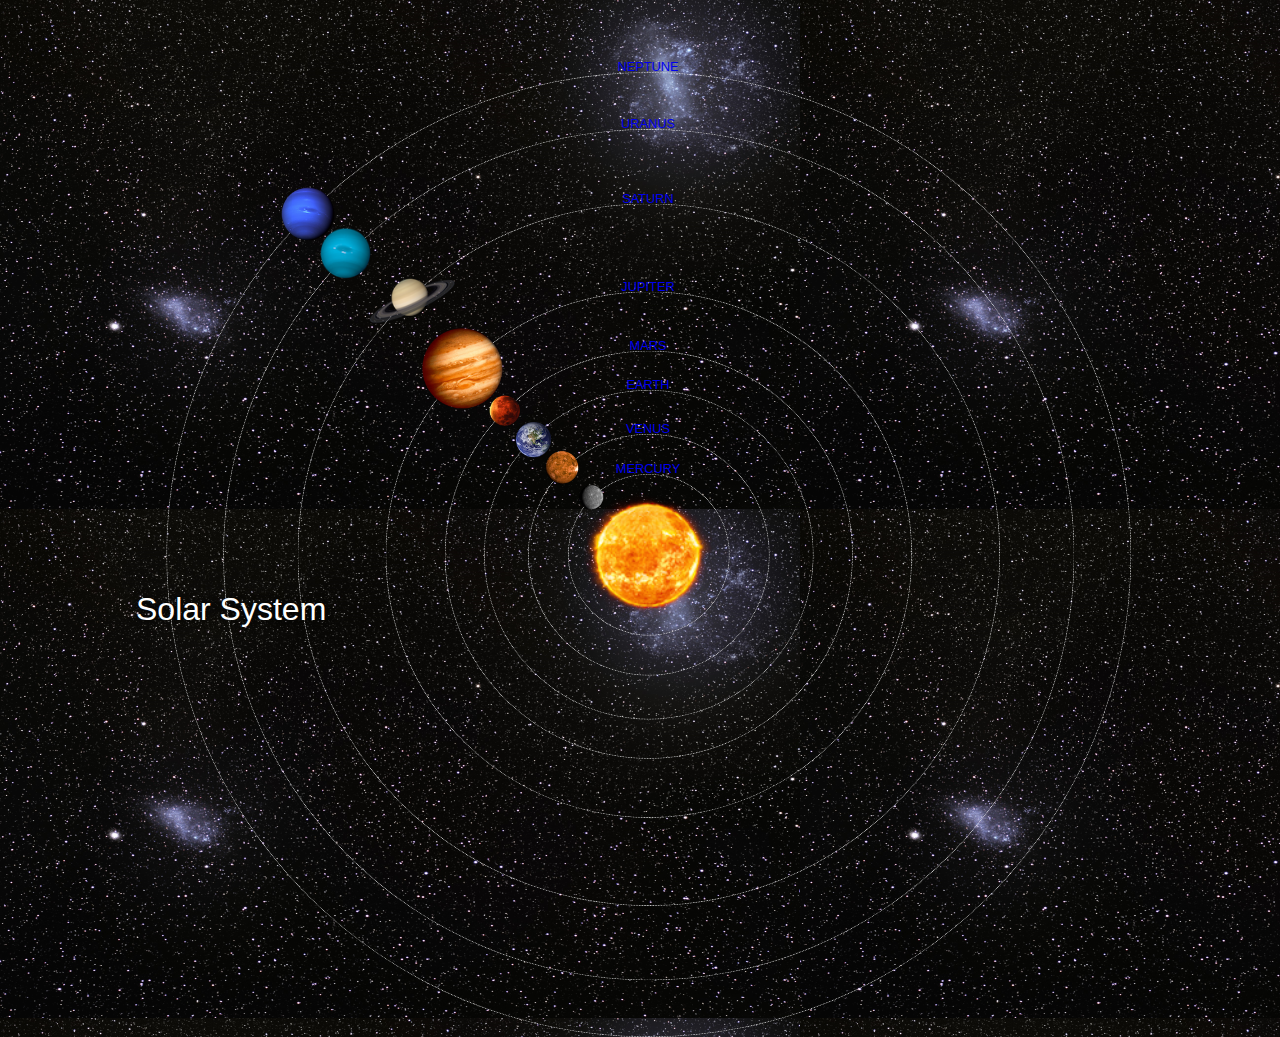
<file: index.html>
<!DOCTYPE html>
 <head>
  <title>Solar System</title>
  <link rel="stylesheet" href="style.css"/>
 </head>
 <body>
  <div id="container">
   <h1>Solar System</h1>
   <a href="sun.html"><img src="images/sun.png" id="sun"/></a>
   <div id="neptune-orbit">
    <a href="neptune.html"><img src="images/neptune.png" id="neptune"/></a>
   </div>
   <div id="neptune-label" class="label-box">
    <a href="neptune.html">NEPTUNE</a>
   </div>

   <div id="uranus-orbit">
    <a href="uranus.html"><img src="images/uranus.png" id="uranus"/></a>
   </div>
   <div id="uranus-label" class="label-box">
    <a href="uranus.html">URANUS</a>
   </div>

   <div id="saturn-orbit">
    <a href="saturn.html"><img src="images/saturn.png" id="saturn"/></a>
   </div>
   <div id="saturn-label" class="label-box">
    <a href="saturn.html">SATURN</a>
   </div>

   <div id="jupiter-orbit">
    <a href="jupiter.html"><img src="images/jupiter.png" id="jupiter"/></a>
   </div>
   <div id="jupiter-label" class="label-box">
    <a href="jupiter.html">JUPITER</a>
   </div>

   <div id="mars-orbit">
    <a href="mars.html"><img src="images/mars.png" id="mars"/></a>
   </div>
   <div id="mars-label" class="label-box">
    <a href="mars.html">MARS</a>
   </div>
    
   <div id="earth-orbit">
    <a href="earth.html"><img src="images/earth.png" id="earth"/></a>
   </div>
   <div id="earth-label" class="label-box">
    <a href="earth.html">EARTH</a>
   </div>

   <div id="venus-orbit">
    <a href="venus.html"><img src="images/venus.png" id="venus"/></a>
   </div>
   <div id="venus-label" class="label-box">
    <a href="venus.html">VENUS</a>
   </div>

   <div id="mercury-orbit">
    <a href="mercury.html"><img src="images/mercury.png" id="mercury"/></a>
   </div>
   <div id="mercury-label" class="label-box">
    <a href="mercury.html">MERCURY</a>
   </div>

   </div>
  </div>
 </body>
</html>
</file>
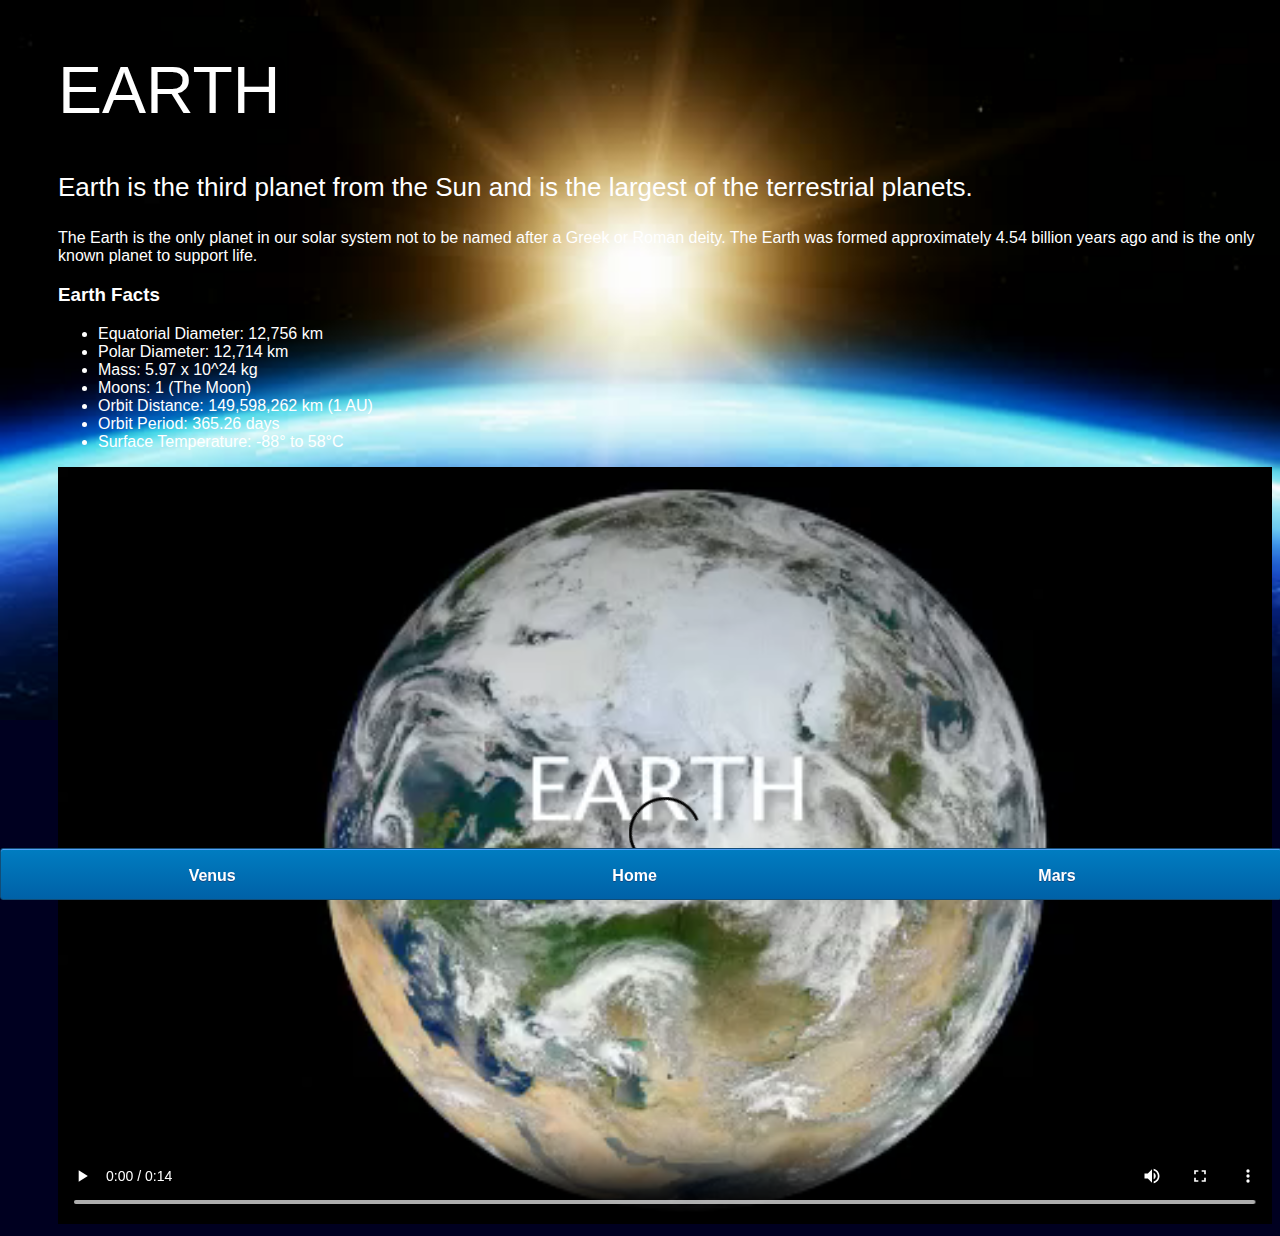
<file: earth.html>
<!DOCTYPE html>
<html>
    <head>
        <title>Solar System</title>
        <link rel="stylesheet" href="style-pages.css"/>
    </head>
    <body>
        <div id="main">
           <div id="content">
                <h1>Earth</h1>
                <p class="intro">
                   Earth is the third planet from the Sun and is the largest of the terrestrial planets. 
                </p>             
                <p>
                   The Earth is the only planet in our solar system not to be named after a Greek or Roman deity. The Earth was formed approximately 4.54 billion years ago and is the only known planet to support life.
                </p>
                <h3>Earth Facts</h3>
                <ul>
                    <li>Equatorial Diameter:	12,756 km</li>
                    <li>Polar Diameter:	12,714 km</li>
                    <li>Mass:	5.97 x 10^24 kg</li>
                    <li>Moons:	1 (The Moon)</li>
                    <li>Orbit Distance:	149,598,262 km (1 AU)</li>
                    <li>Orbit Period:	365.26 days</li>
                    <li>Surface Temperature:	-88&deg; to 58&deg;C</li>
                </ul>
                <video id="video" controls>
                    <source src="videos/earth-video.mp4" type="video/mp4">
                </video>  
           </div>
           <div id="tabs-bottom">
                <a href="venus.html">Venus</a>
                <a href="index.html">Home</a>
                <a href="mars.html">Mars</a> 
           </div>
        </div>
    </body>
</html>
</file>
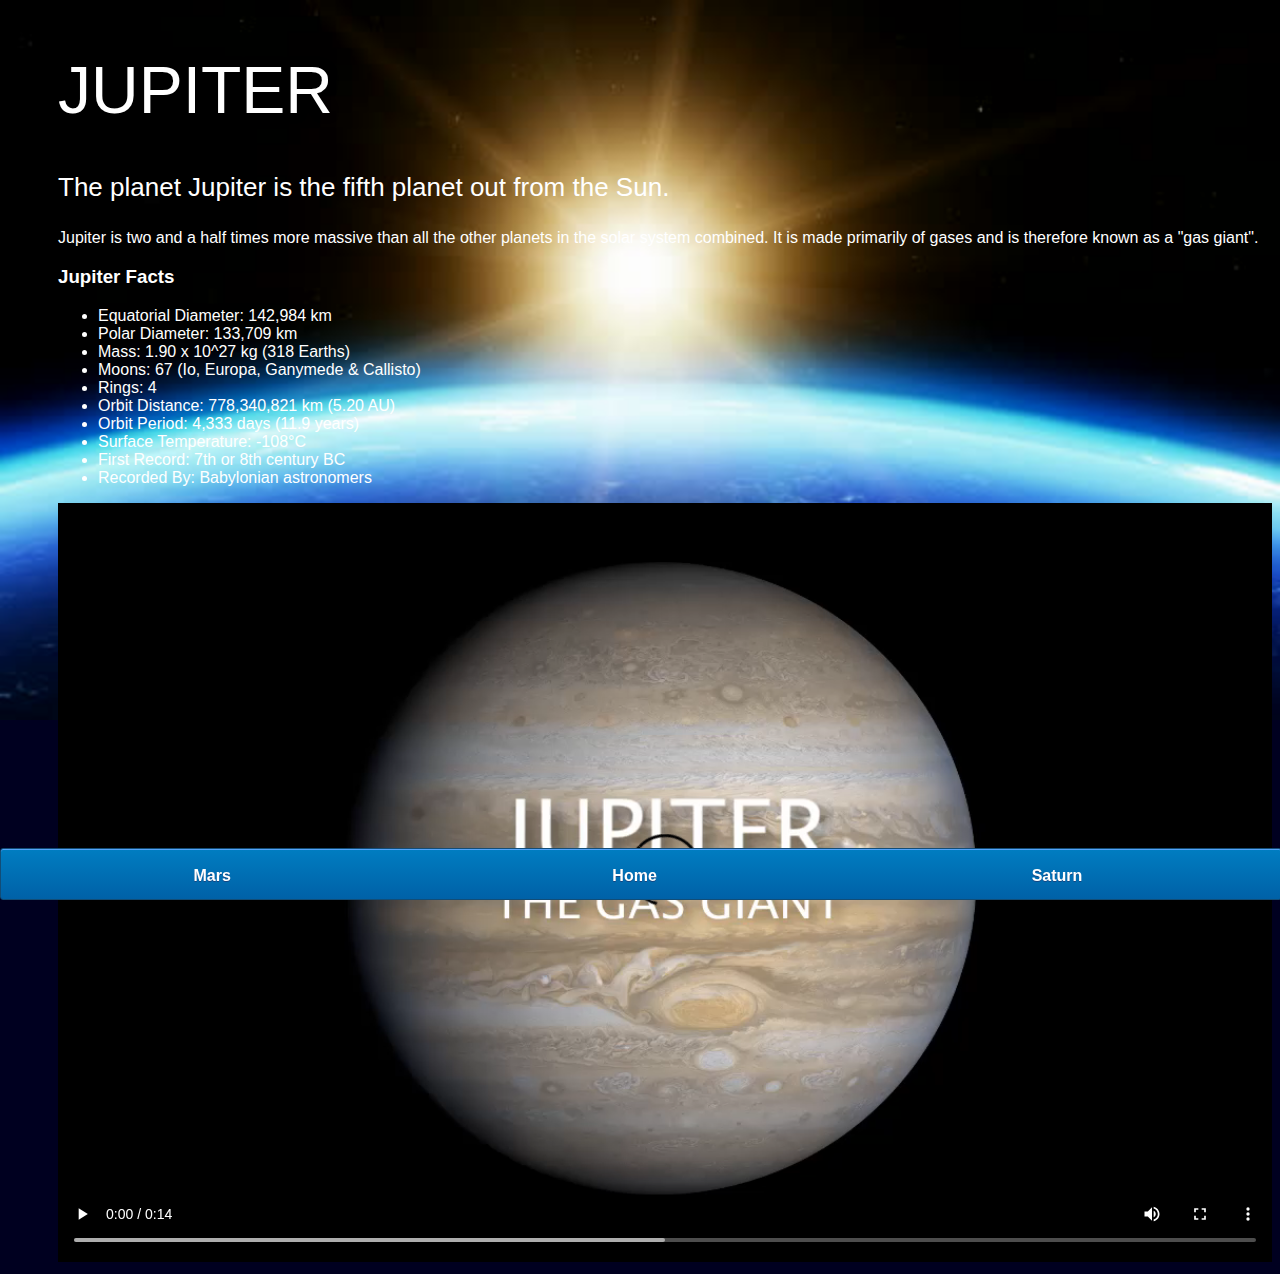
<file: jupiter.html>
<!DOCTYPE html>
<html>
    <head>
        <title>Solar System</title>
        <link rel="stylesheet" href="style-pages.css"/>
    </head>
    <body>
        <div id="main">
           <div id="content">
                <h1>Jupiter</h1>
                <p class="intro">
                   The planet Jupiter is the fifth planet out from the Sun.
                </p>             
                <p>
                   Jupiter is two and a half times more massive than all the other planets in the solar system combined. It is made primarily of gases and is therefore known as a "gas giant".
                </p>
                <h3>Jupiter Facts</h3>
                <ul>
                    <li>Equatorial Diameter:	142,984 km</li>
                    <li>Polar Diameter:	133,709 km</li>
                    <li>Mass:	1.90 x 10^27 kg (318 Earths)</li>
                    <li>Moons:	67 (Io, Europa, Ganymede & Callisto)</li>
                    <li>Rings:	4</li>
                    <li>Orbit Distance:	778,340,821 km (5.20 AU)</li>
                    <li>Orbit Period:	4,333 days (11.9 years)</li>
                    <li>Surface Temperature:	-108&deg;C</li>
                    <li>First Record:	7th or 8th century BC</li>
                    <li>Recorded By:	Babylonian astronomers</li>
                </ul>
                <video id="video" controls>
                    <source src="videos/jupiter-video.mp4" type="video/mp4">
                </video>
           </div>
           <div id="tabs-bottom">
                <a href="mars.html">Mars</a>
                <a href="index.html">Home</a>
                <a href="saturn.html">Saturn</a> 
           </div>
        </div>
    </body>
</html>
</file>
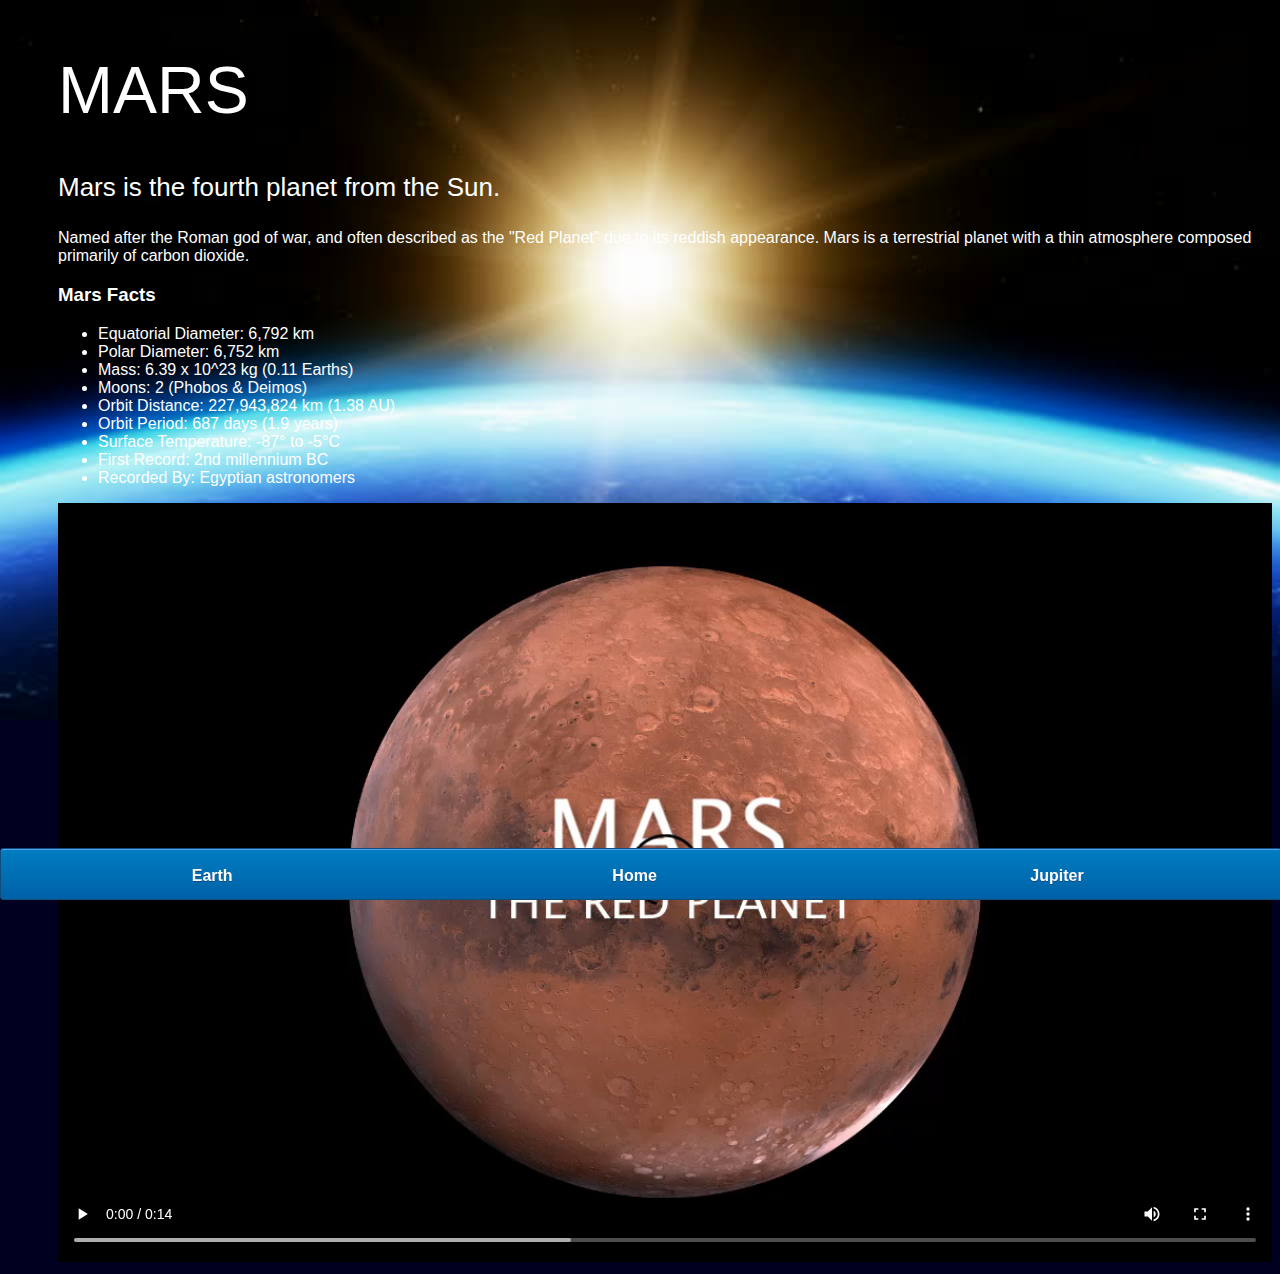
<file: mars.html>
<!DOCTYPE html>
<html>
    <head>
        <title>Solar System</title>
        <link rel="stylesheet" href="style-pages.css"/>
    </head>
    <body>
        <div id="main">
           <div id="content">
                <h1>Mars</h1>
                <p class="intro">
                   Mars is the fourth planet from the Sun.  
                </p>             
                <p>
                    Named after the Roman god of war, and often described as the "Red Planet" due to its reddish appearance. Mars is a terrestrial planet with a thin atmosphere composed primarily of carbon dioxide.
                </p>
                <h3>Mars Facts</h3>
                <ul>
                    <li>Equatorial Diameter:	6,792 km</li>
                    <li>Polar Diameter:	6,752 km</li>
                    <li>Mass:	6.39 x 10^23 kg (0.11 Earths)</li>
                    <li>Moons:	2 (Phobos & Deimos)</li>
                    <li>Orbit Distance:	227,943,824 km (1.38 AU)</li>
                    <li>Orbit Period:	687 days (1.9 years)</li>
                    <li>Surface Temperature:	-87&deg; to -5&deg;C</li>
                    <li>First Record:	2nd millennium BC</li>
                    <li>Recorded By:	Egyptian astronomers</li>
                </ul>
                <video id="video" controls>
                    <source src="videos/mars-video.mp4" type="video/mp4">
                </video>  
           </div>
           <div id="tabs-bottom">
                <a href="earth.html">Earth</a>
                <a href="index.html">Home</a>
                <a href="jupiter.html">Jupiter</a> 
           </div>
        </div>
    </body>
</html>
</file>
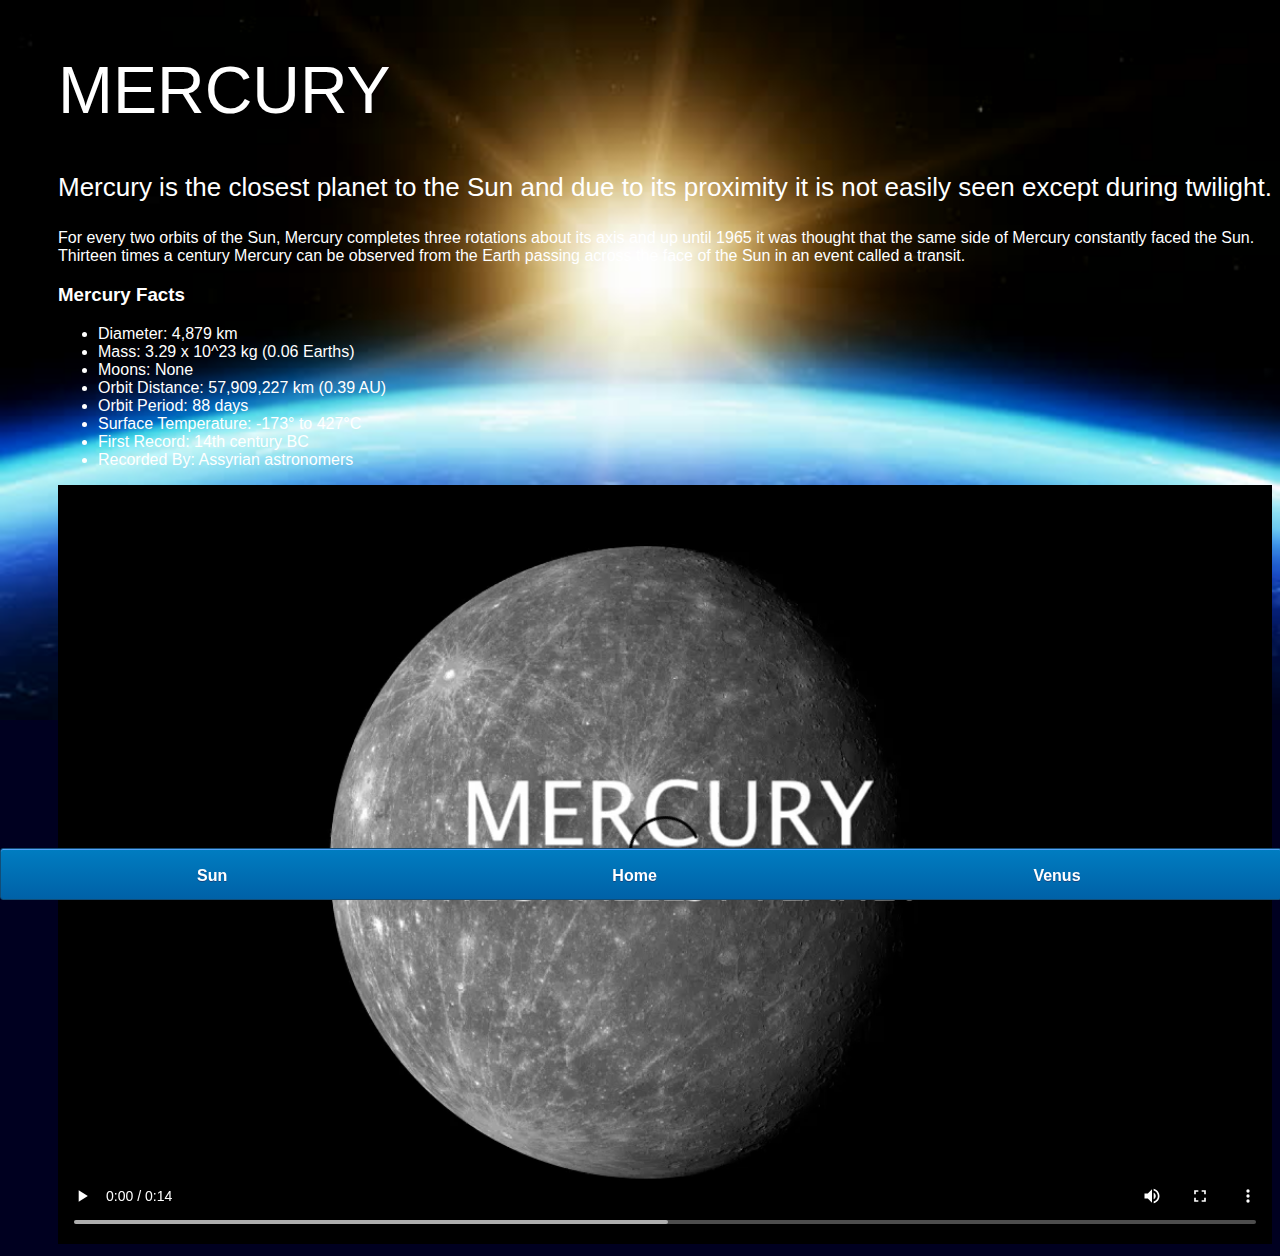
<file: mercury.html>
<!DOCTYPE html>
<html>
    <head>
        <title>Solar System</title>
        <link rel="stylesheet" href="style-pages.css"/>
    </head>
    <body>
        <div id="main">
           <div id="content">
              <h1>Mercury</h1>
              <p class="intro">
                Mercury is the closest planet to the Sun and due to its proximity it is not easily seen except during twilight. 
              </p>             
              <p>
                For every two orbits of the Sun, Mercury completes three rotations about its axis and up until 1965 it was thought that the same side of Mercury constantly faced the Sun. Thirteen times a century Mercury can be observed from the Earth passing across the face of the Sun in an event called a transit.
              </p>
              <h3>Mercury Facts</h3>
              <ul>
                  <li>Diameter:	4,879 km</li>
                  <li>Mass:	3.29 x 10^23 kg (0.06 Earths)</li>
                  <li>Moons:	None</li>
                  <li>Orbit Distance:	57,909,227 km (0.39 AU)</li>
                  <li>Orbit Period:	88 days</li>
                  <li>Surface Temperature:	-173&deg; to 427&deg;C</li>
                  <li>First Record:	14th century BC</li>
                  <li>Recorded By:	Assyrian astronomers</li>
              </ul>
              <video id="video" controls>
                <source src="videos/mercury-video.mp4" type="video/mp4">
              </video>
           </div>
           <div id="tabs-bottom">
                <a href="sun.html">Sun</a>
                <a href="index.html">Home</a>
                <a href="venus.html">Venus</a>
           </div>
        </div>
    </body>
</html>
</file>
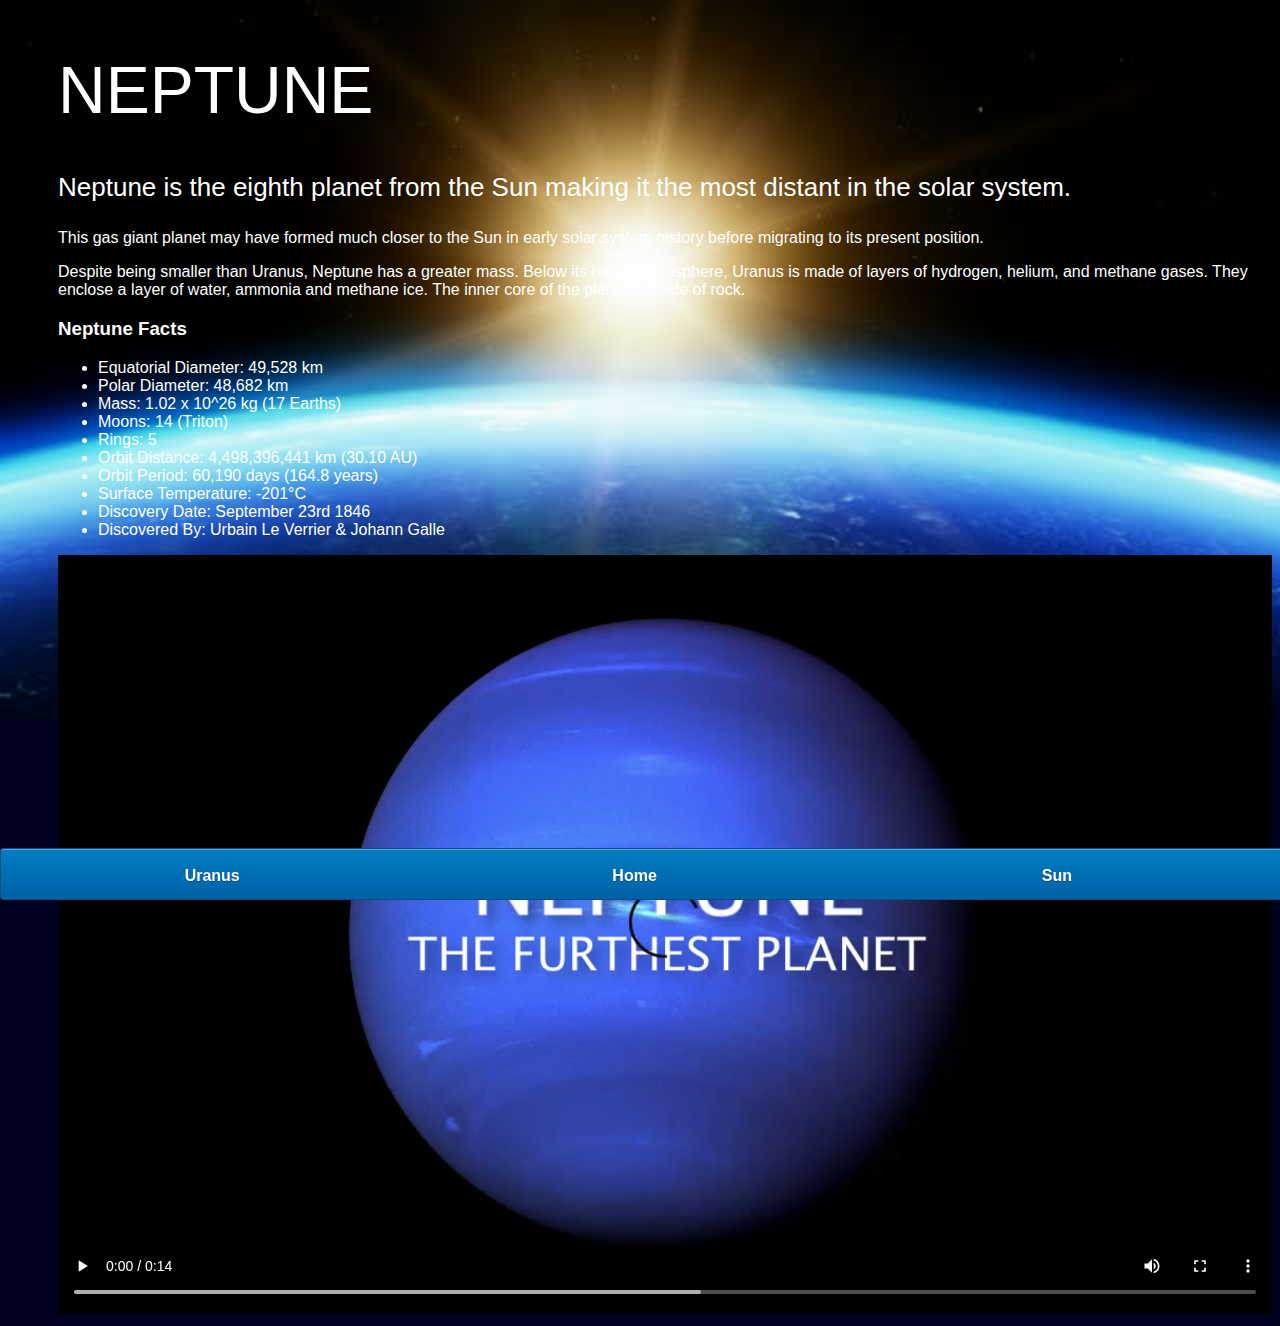
<file: neptune.html>
<!DOCTYPE html>
<html>
    <head>
        <title>Solar System</title>
        <link rel="stylesheet" href="style-pages.css"/>
    </head>
    <body>
        <div id="main">
           <div id="content">
                <h1>Neptune</h1>
                <p class="intro">
                    Neptune is the eighth planet from the Sun making it the most distant in the solar system. 
                </p>             
                <p>
                    This gas giant planet may have formed much closer to the Sun in early solar system history before migrating to its present position.
                </p>
                <p>Despite being smaller than Uranus, Neptune has a greater mass. Below its heavy atmosphere, Uranus is made of layers of hydrogen, helium, and methane gases. They enclose a layer of water, ammonia and methane ice. The inner core of the planet is made of rock.
                </p>
                <h3>Neptune Facts</h3>
                <ul>
                    <li>Equatorial Diameter:	49,528 km</li>
                    <li>Polar Diameter:	48,682 km</li>
                    <li>Mass:	1.02 x 10^26 kg (17 Earths)</li>
                    <li>Moons:	14 (Triton)</li>
                    <li>Rings:	5</li>
                    <li>Orbit Distance:	4,498,396,441 km (30.10 AU)</li>
                    <li>Orbit Period:	60,190 days (164.8 years)</li>
                    <li>Surface Temperature:	-201&deg;C</li>
                    <li>Discovery Date:	September 23rd 1846</li>
                    <li>Discovered By:	Urbain Le Verrier & Johann Galle</li>
                </ul>
                <video id="video" controls>
                    <source src="videos/neptune-video.mp4" type="video/mp4">
                </video>
           </div>
           <div id="tabs-bottom">
                <a href="uranus.html">Uranus</a>
                <a href="index.html">Home</a>
                <a href="sun.html">Sun</a>
            </div>
        </div>
    </body>
</html>
</file>
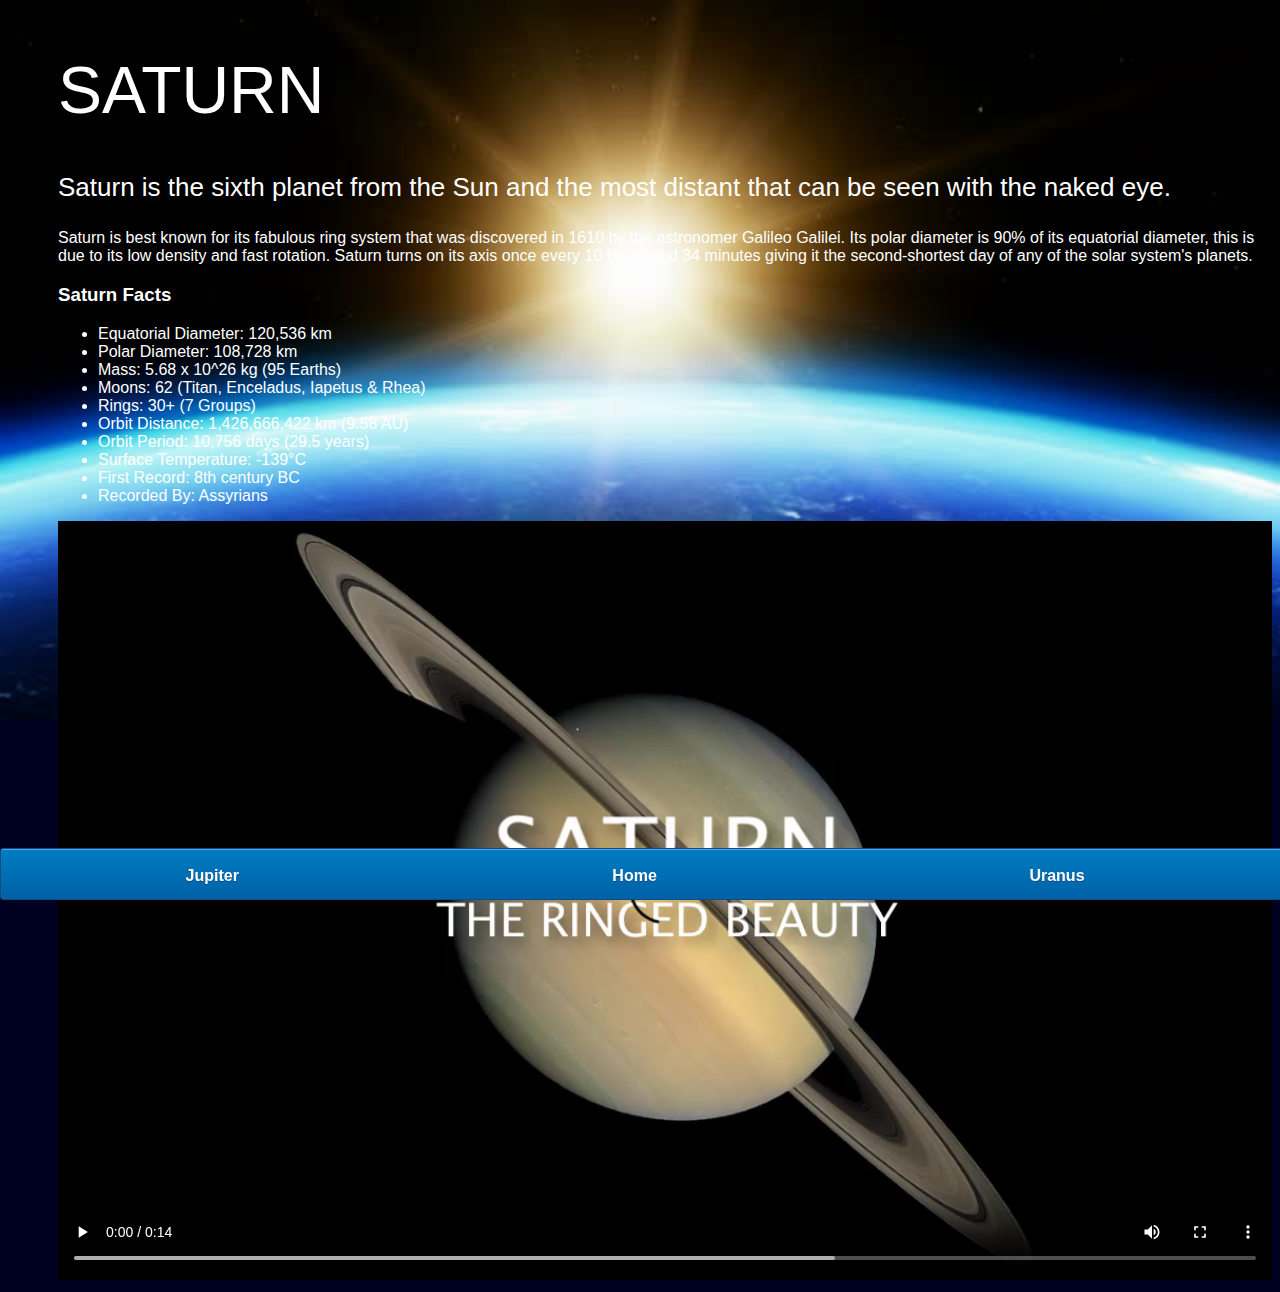
<file: saturn.html>
<!DOCTYPE html>
<html>
    <head>
        <title>Solar System</title>
        <link rel="stylesheet" href="style-pages.css"/>
    </head>
    <body>
        <div id="main">
           <div id="content">
                <h1>Saturn</h1>
                <p class="intro">
                    Saturn is the sixth planet from the Sun and the most distant that can be seen with the naked eye.
                </p>             
                <p>
                    Saturn is best known for its fabulous ring system that was discovered in 1610 by the astronomer Galileo Galilei. Its polar diameter is 90% of its equatorial diameter, this is due to its low density and fast rotation. Saturn turns on its axis once every 10 hours and 34 minutes giving it the second-shortest day of any of the solar system's planets.
                </p>
                <h3>Saturn Facts</h3>
                <ul>
                    <li>Equatorial Diameter:	120,536 km</li>
                    <li>Polar Diameter:	108,728 km</li>
                    <li>Mass:	5.68 x 10^26 kg (95 Earths)</li>
                    <li>Moons:	62 (Titan, Enceladus, Iapetus & Rhea)</li>
                    <li>Rings:	30+ (7 Groups)</li>
                    <li>Orbit Distance:	1,426,666,422 km (9.58 AU)</li>
                    <li>Orbit Period:	10,756 days (29.5 years)</li>
                    <li>Surface Temperature:	-139&deg;C</li>
                    <li>First Record:	8th century BC</li>
                    <li>Recorded By:	Assyrians</li>
                </ul>
                <video id="video" controls>
                   <source src="videos/saturn-video.mp4" type="video/mp4">
                </video>
           </div>
           <div id="tabs-bottom">
                <a href="jupiter.html">Jupiter</a>
                <a href="index.html">Home</a>
                <a href="uranus.html">Uranus</a>
           </div>
        </div>
    </body>
</html>
</file>
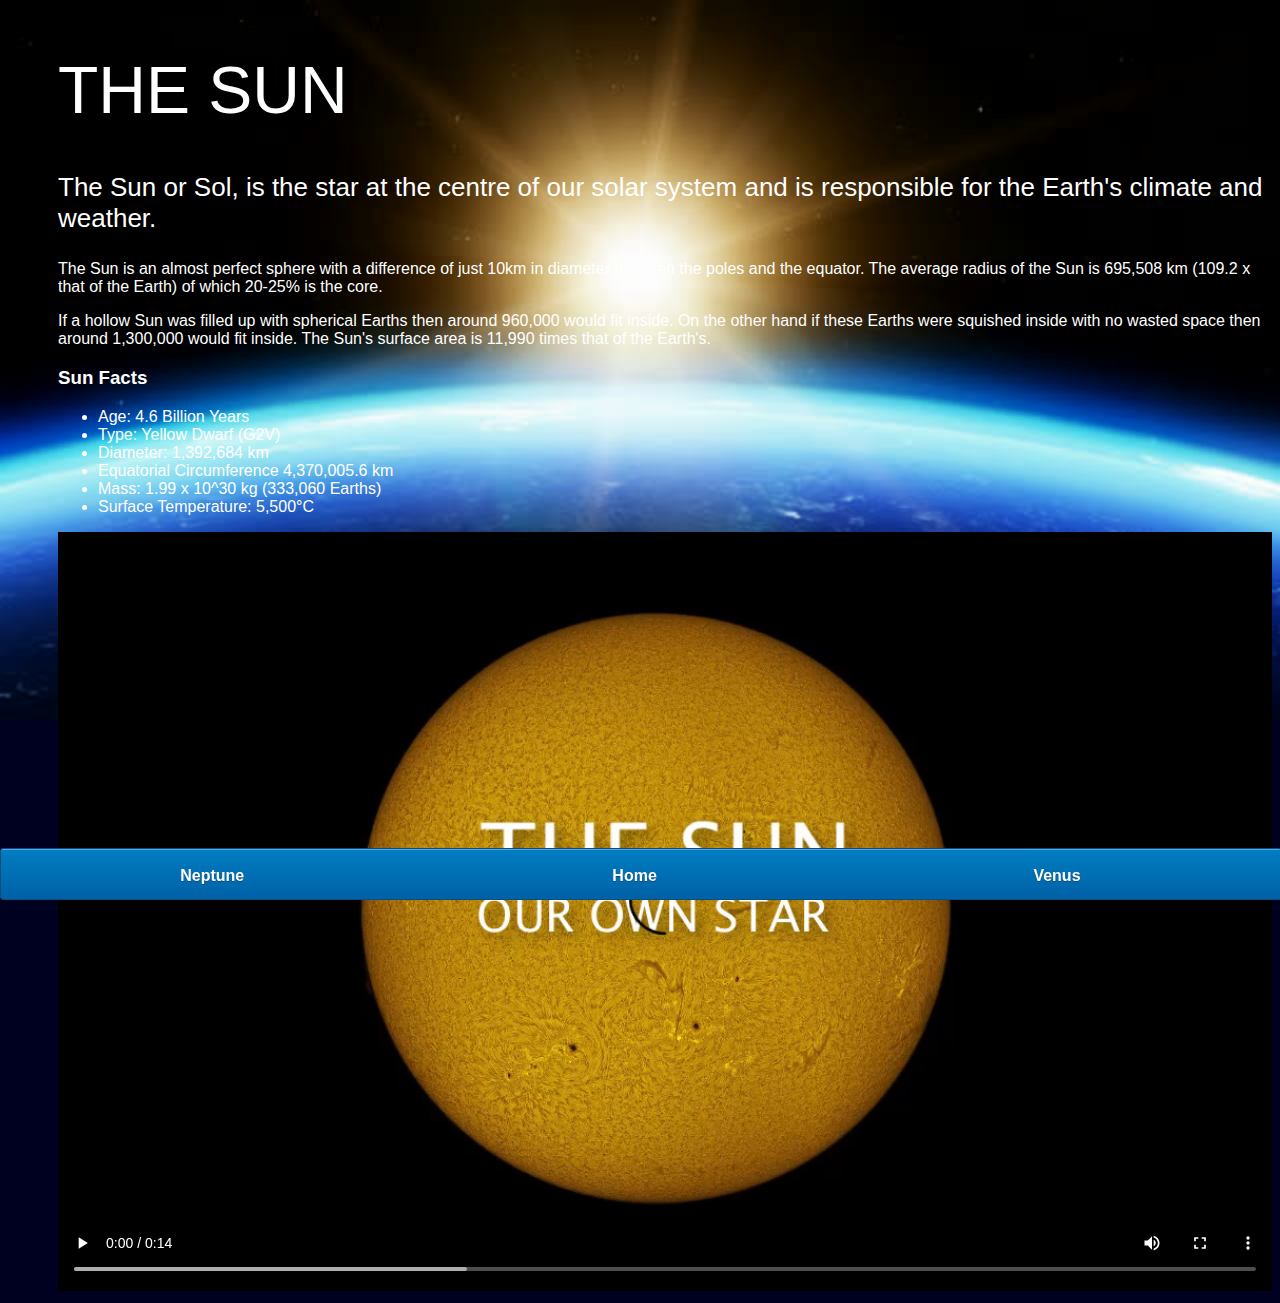
<file: sun.html>
<!DOCTYPE html>
<html>
    <head>
        <title></title>
        <link rel="stylesheet" href="style-pages.css"/>
    </head>
    <body>
        <div id="main">
            <div id="content">
                <h1>The Sun</h1>
                <p class="intro">
                    The Sun or Sol, is the star at the centre of our solar system and is responsible for the Earth's climate and weather. 
                </p>             
                <p>
                    The Sun is an almost perfect sphere with a difference of just 10km in diameter between the poles and the equator. The average radius of the Sun is 695,508 km (109.2 x that of the Earth) of which 20-25% is the core.
                </p>
                <p>
                    If a hollow Sun was filled up with spherical Earths then around 960,000 would fit inside. On the other hand if these Earths were squished inside with no wasted space then around 1,300,000 would fit inside. The Sun's surface area is 11,990 times that of the Earth's.
                </p>
                <h3>Sun Facts</h3>
                <ul>
                    <li>Age:	4.6 Billion Years</li>
                    <li>Type:	Yellow Dwarf (G2V)</li>
                    <li>Diameter:	1,392,684 km</li>
                    <li>Equatorial Circumference	4,370,005.6 km</li>
                    <li>Mass:	1.99 x 10^30 kg (333,060 Earths)</li>
                    <li>Surface Temperature:	5,500&degC</li>
                </ul>
                <video id="video" controls>
                    <source src="videos/sun-video.mp4" type="video/mp4"> 
                </video>
            </div>
            <div id="tabs-bottom">
                <a href="neptune.html">Neptune</a>
                <a href="index.html">Home</a>
                <a href="venus.html">Venus</a>
            </div>
        </div>
    </body>
</html>
</file>
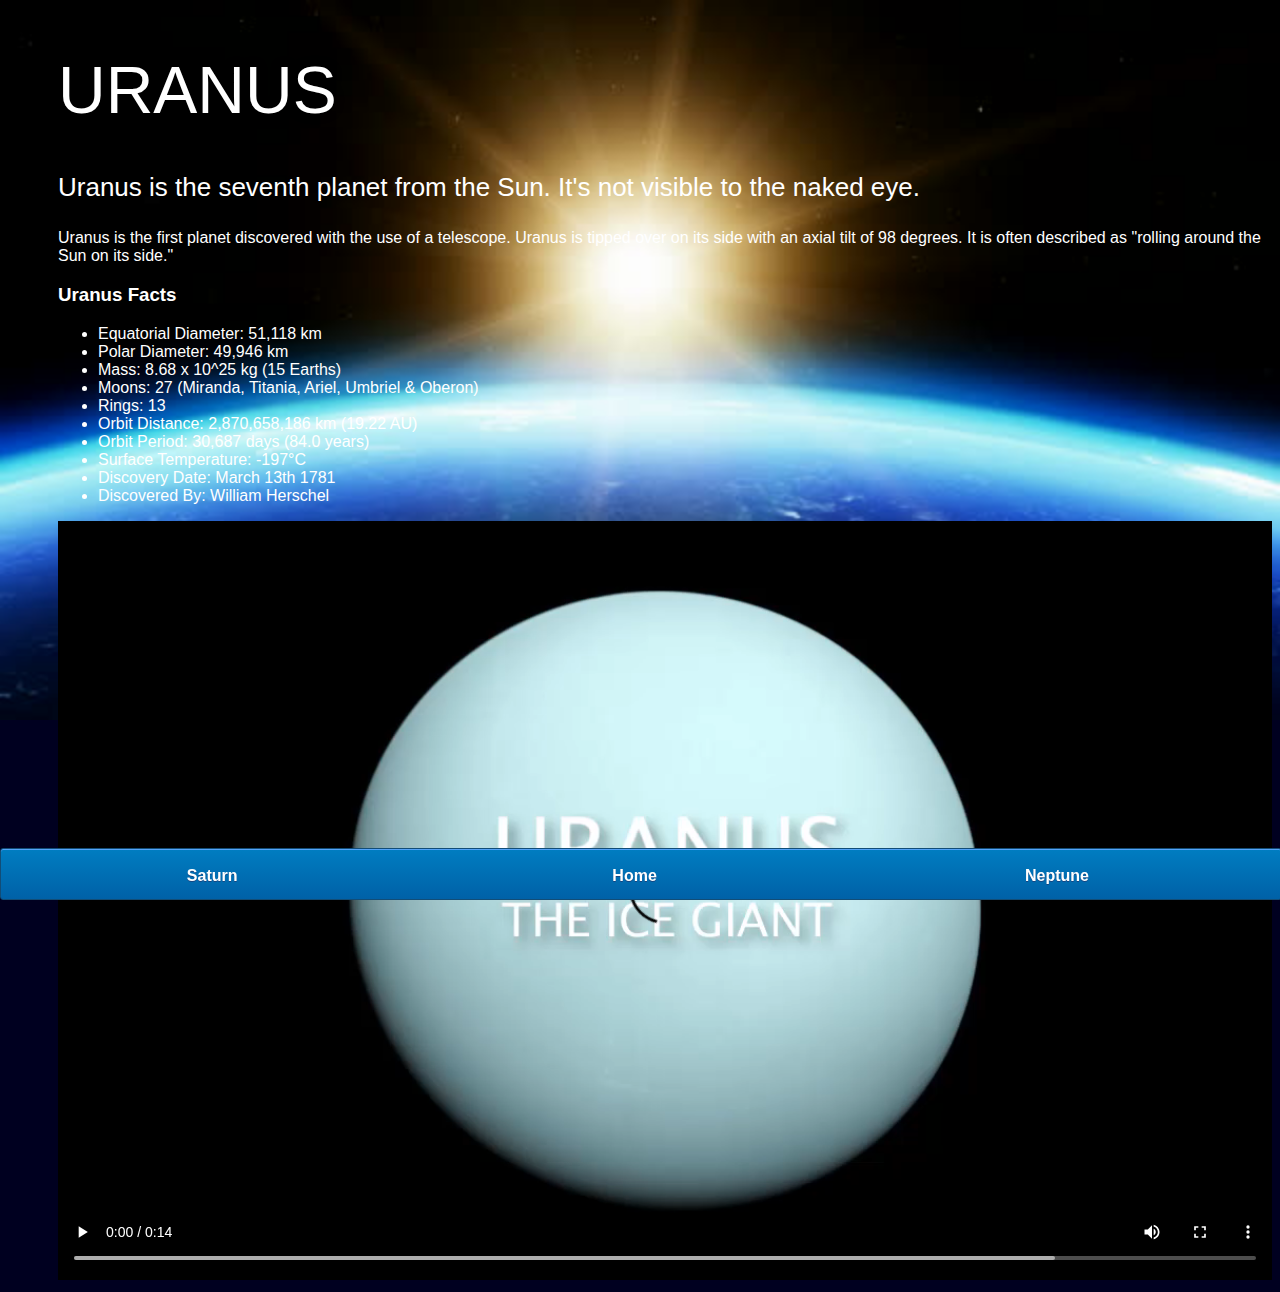
<file: uranus.html>
<!DOCTYPE html>
<html>
    <head>
        <title>Solar System</title>
        <link rel="stylesheet" href="style-pages.css"/>
    </head>
    <body>
        <div id="main">
           <div id="content">
                <h1>Uranus</h1>
                <p class="intro">
                  Uranus is the seventh planet from the Sun. It's not visible to the naked eye.
                </p>             
                <p>
                    Uranus is the first planet discovered with the use of a telescope. Uranus is tipped over on its side with an axial tilt of 98 degrees. It is often described as "rolling around the Sun on its side."
                </p>
                <h3>Uranus Facts</h3>
                <ul>
                    <li>Equatorial Diameter:	51,118 km</li>
                    <li>Polar Diameter:	49,946 km</li>
                    <li>Mass:	8.68 x 10^25 kg (15 Earths)</li>
                    <li>Moons:	27 (Miranda, Titania, Ariel, Umbriel & Oberon)</li>
                    <li>Rings:	13</li>
                    <li>Orbit Distance:	2,870,658,186 km (19.22 AU)</li>
                    <li>Orbit Period:	30,687 days (84.0 years)</li>
                    <li>Surface Temperature:	-197&deg;C</li>
                    <li>Discovery Date:	March 13th 1781</li>
                    <li>Discovered By:	William Herschel</li>
                </ul>
                <video id="video" controls>
                    <source src="videos/uranus-video.mp4" type="video/mp4">
                </video>
           </div>
           <div id="tabs-bottom">
                <a href="saturn.html">Saturn</a>
                <a href="index.html">Home</a>
                <a href="neptune.html">Neptune</a>
           </div>
        </div>
    </body>
</html>
</file>
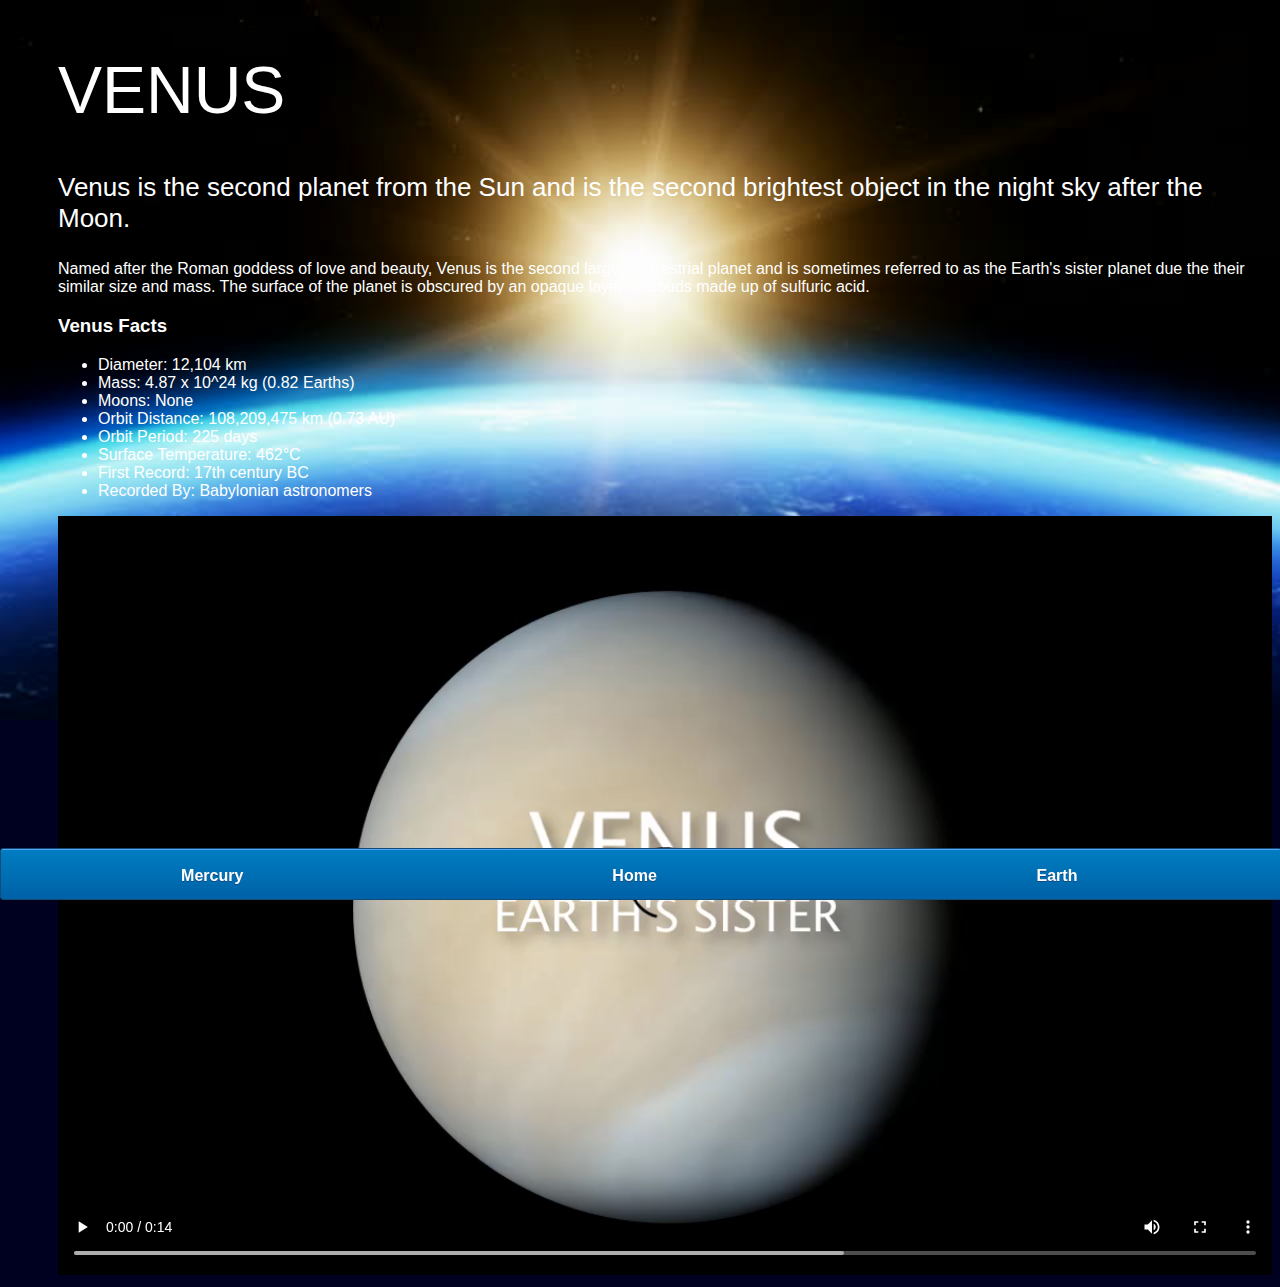
<file: venus.html>
<!DOCTYPE html>
<html>
    <head>
        <title>Solar System</title>
        <link rel="stylesheet" href="style-pages.css"/>
    </head>
    <body>
        <div id="main">
           <div id="content">
                <h1>Venus</h1>
                <p class="intro">
                    Venus is the second planet from the Sun and is the second brightest object in the night sky after the Moon. 
                </p>             
                <p>
                    Named after the Roman goddess of love and beauty, Venus is the second largest terrestrial planet and is sometimes referred to as the Earth's sister planet due the their similar size and mass. The surface of the planet is obscured by an opaque layer of clouds made up of sulfuric acid.
                </p>
                <h3>Venus Facts</h3>
                <ul>
                    <li>Diameter:	12,104 km</li>
                    <li>Mass:	4.87 x 10^24 kg (0.82 Earths)</li>
                    <li>Moons:	None</li>
                    <li>Orbit Distance:	108,209,475 km (0.73 AU)</li>
                    <li>Orbit Period:	225 days</li>
                    <li>Surface Temperature:	462&deg;C</li>
                    <li>First Record:	17th century BC</li>
                    <li>Recorded By:	Babylonian astronomers</li>
                </ul>
                <video id="video" controls>
                    <source src="videos/venus-video.mp4" type="video/mp4">
                </video>
           </div>
           <div id="tabs-bottom">
                <a href="mercury.html">Mercury</a>
                <a href="index.html">Home</a>
                <a href="earth.html">Earth</a>
           </div>
        </div>
    </body>
</html>
</file>
<file: style.css>
body {
    width: 100%;
    height: 100%;
    background: url('images/space.png');
    overflow: hidden;
}
h1 {
    font-family: sans-serif;
    font-weight: 100;
    font-size: 40px;
    text-shadow: 0 0 10px #000000;
    color: white;
}

/*================================= SUN ================================*/

#sun {
    position: absolute;
    z-index: 1000;
    width: 160px;
    bottom: 10px;
    left: 50%;
    margin-left: -80px;
}

/*================================= NEPTUNE ================================*/

#neptune {
    width: 66px;
    height: 66px;
    margin: 143px;
    z-index: 1000;
    animation: spin-right 8s linear infinite;
    -webkit-animation: spin-right 8s linear infinite;
}

#neptune-orbit {
    position: absolute;
    width: 1204px;
    height: 1204px;
    bottom: -512px;
    left: 50%;
    margin-left: -602px;
    border: 1px dotted white;
    border-radius: 50%;
    animation: spin-left 14s linear infinite;
    -webkit-animation: spin-left 14s linear infinite;
}
#neptune-label {
    bottom: 692px;
}

/*================================= URANUS ================================*/

#uranus {
    width: 66px;
    height: 66px;
    margin: 120px;
    z-index: 1000;
    animation: spin-right 8s linear infinite;
    -webkit-animation: spin-right 8s linear infinite;
}

#uranus-orbit {
    position: absolute;
    width: 1062px;
    height: 1062px;
    bottom: -441px;
    left: 50%;
    margin-left: -531px;
    border: 1px dotted white;
    border-radius: 50%;
    animation: spin-left 15s linear infinite;
    -webkit-animation: spin-left 15s linear infinite;
}
#uranus-label {
    bottom: 620px;
}

/*================================= SATURN ================================*/

#saturn {
    width: 110px;
    margin: 85px;
    z-index: 1000;
    animation: spin-right 13s linear infinite;
    -webkit-animation: spin-right 13s linear infinite;
}

#saturn-orbit {
    position: absolute;
    width: 876px;
    height: 876px;
    bottom: -348px;
    left: 50%;
    margin-left: -438px;
    border: 1px dotted white;
    border-radius: 50%;
    animation: spin-left 13s linear infinite;
    -webkit-animation: spin-left 13s linear infinite;
}
#saturn-label {
    bottom: 527px;
}

/*================================= JUPITER ================================*/

#jupiter {
    width: 100px;
    height: 100px;
    margin: 45px;
    z-index: 1000;
    animation: spin-right 10s linear infinite;
    -webkit-animation: spin-right 10s linear infinite;
}

#jupiter-orbit {
    position: absolute;
    width: 656px;
    height: 656px;
    bottom: -238px;
    left: 50%;
    margin-left: -328px;
    border: 1px dotted white;
    border-radius: 50%;
    animation: spin-left 10s linear infinite;
    -webkit-animation: spin-left 10s linear infinite;
}
#jupiter-label {
    bottom: 417px;
}

/*================================= MARS ================================*/

#mars {
    width: 38px;
    height: 38px;
    margin: 55px;
    z-index: 1000;
    animation: spin-right 3s linear infinite;
    -webkit-animation: spin-right 3s linear infinite;
}

#mars-orbit {
    position: absolute;
    width: 508px;
    height: 508px;
    bottom: -164px;
    left: 50%;
    margin-left: -254px;
    border: 1px dotted white;
    border-radius: 50%;
    animation: spin-left 4s linear infinite;
    -webkit-animation: spin-left 4s linear infinite;
}
#mars-label {
    bottom: 343px;
}

/*================================= EARTH ================================*/

#earth {
    width: 50px;
    height: 50px;
    margin: 36px;
    z-index: 1000;
    animation: spin-right 3s linear infinite;
    -webkit-animation: spin-right 3s linear infinite;
}

#earth-orbit {
    position: absolute;
    width: 410px;
    height: 410px;
    bottom: -115px;
    left: 50%;
    margin-left: -205px;
    border: 1px dotted white;
    border-radius: 50%;
    animation: spin-left 5s linear infinite;
    -webkit-animation: spin-left 5s linear infinite;
}
#earth-label {
    bottom: 294px;
}

/*================================= VENUS ================================*/

#venus {
    width: 50px;
    height: 50px;
    margin: 16px;
    z-index: 1000;
}

#venus-orbit {
    position: absolute;
    width: 300px;
    height: 300px;
    bottom: -60px;
    left: 50%;
    margin-left: -150px;
    border: 1px dotted white;
    border-radius: 50%;
    animation: spin-left 4s linear infinite;
    -webkit-animation: spin-left 4s linear infinite;
}
#venus-label {
    bottom: 239px;
}

/*================================= MERCURY================================*/

#mercury {
    width: 40px;
    height: 40px;
    margin: 8px;
    z-index: 1000;
}

#mercury-orbit {
    position: absolute;
    z-index: 1;
    width: 200px;
    height: 200px;
    bottom: -10px;
    left: 50%;
    margin-left: -100px;
    border: 1px dotted white;
    border-radius: 50%;
    animation: spin-left 2s linear infinite;
    -webkit-animation: spin-left 2s linear infinite;
}
#mercury-label {
    bottom: 189px;
}

/*================================= PLEASE REMOVE ================================*/

#container {
    transform: scale(0.8, 0.8) translate(0, 700px);
}

/*================================= LABEL BOX ================================*/

.label-box {
    position: absolute;
    width: 150px;
    left: 50%;
    margin-left: -75px;
    text-align: center;
    color: white;
    font-weight: 100;
    font-family: sans-serif;
}
.label-box a {
    text-decoration: none;
    padding: 0;
    margin: 0;
}
.label-box a:visited {
    color: white;
}

/*================================= ANIMATION ================================*/

@keyframes spin-left{
    100%{
        transform: rotate(-360deg);
        -webkit-transform: rotate(-360deg);
    }
}
@keyframes spin-right{
    100%{
        transform: rotate(360deg);
        -webkit-transform: rotate(360deg);    
    }
}
</file>
<file: style-pages.css>
body {
    margin: 0;
    padding: 0;
    width: 100%;
    background-color: #000020;
    font-family: sans-serif;
    background-image: url('images/earth-sunrise.jpg');
    background-repeat: no-repeat;
    background-size: 100%;
    color: #ffffff;
}
h1 {
    font-weight: 100;
    font-size: 66px;
    text-shadow: 0 0 10px #000000;
    text-transform: uppercase;
}
p.intro {
    font-size: 26px;
    font-weight: 200;
    text-overflow: 0 0 10px #000000;
}
#content {
    margin-left: 50px;
    padding: 8px;
}
#video {
    width: 100%;
}
#tabs-bottom {
    position: fixed;
    bottom: 0;
    left: 0;
    z-index: 500;
    display: inline-block;
    width: 100%;
    height: 50px;
    box-shadow: inset 0px 1px 0px 0px #54a3f7;
    background: linear-gradient(#007dc1, #0061a7);
    border-radius: 3px;
    border: 1px solid #124d77;
}
#tabs-bottom a {
    float: left;
    display: block;
    width: 33%;
    height: 35px;
    font-weight: 700;
    color: white;
    text-shadow: 0px 1px 0px #154682;
    text-decoration: none;
    text-align: center;
    padding-top: 18px;
}
</file>
